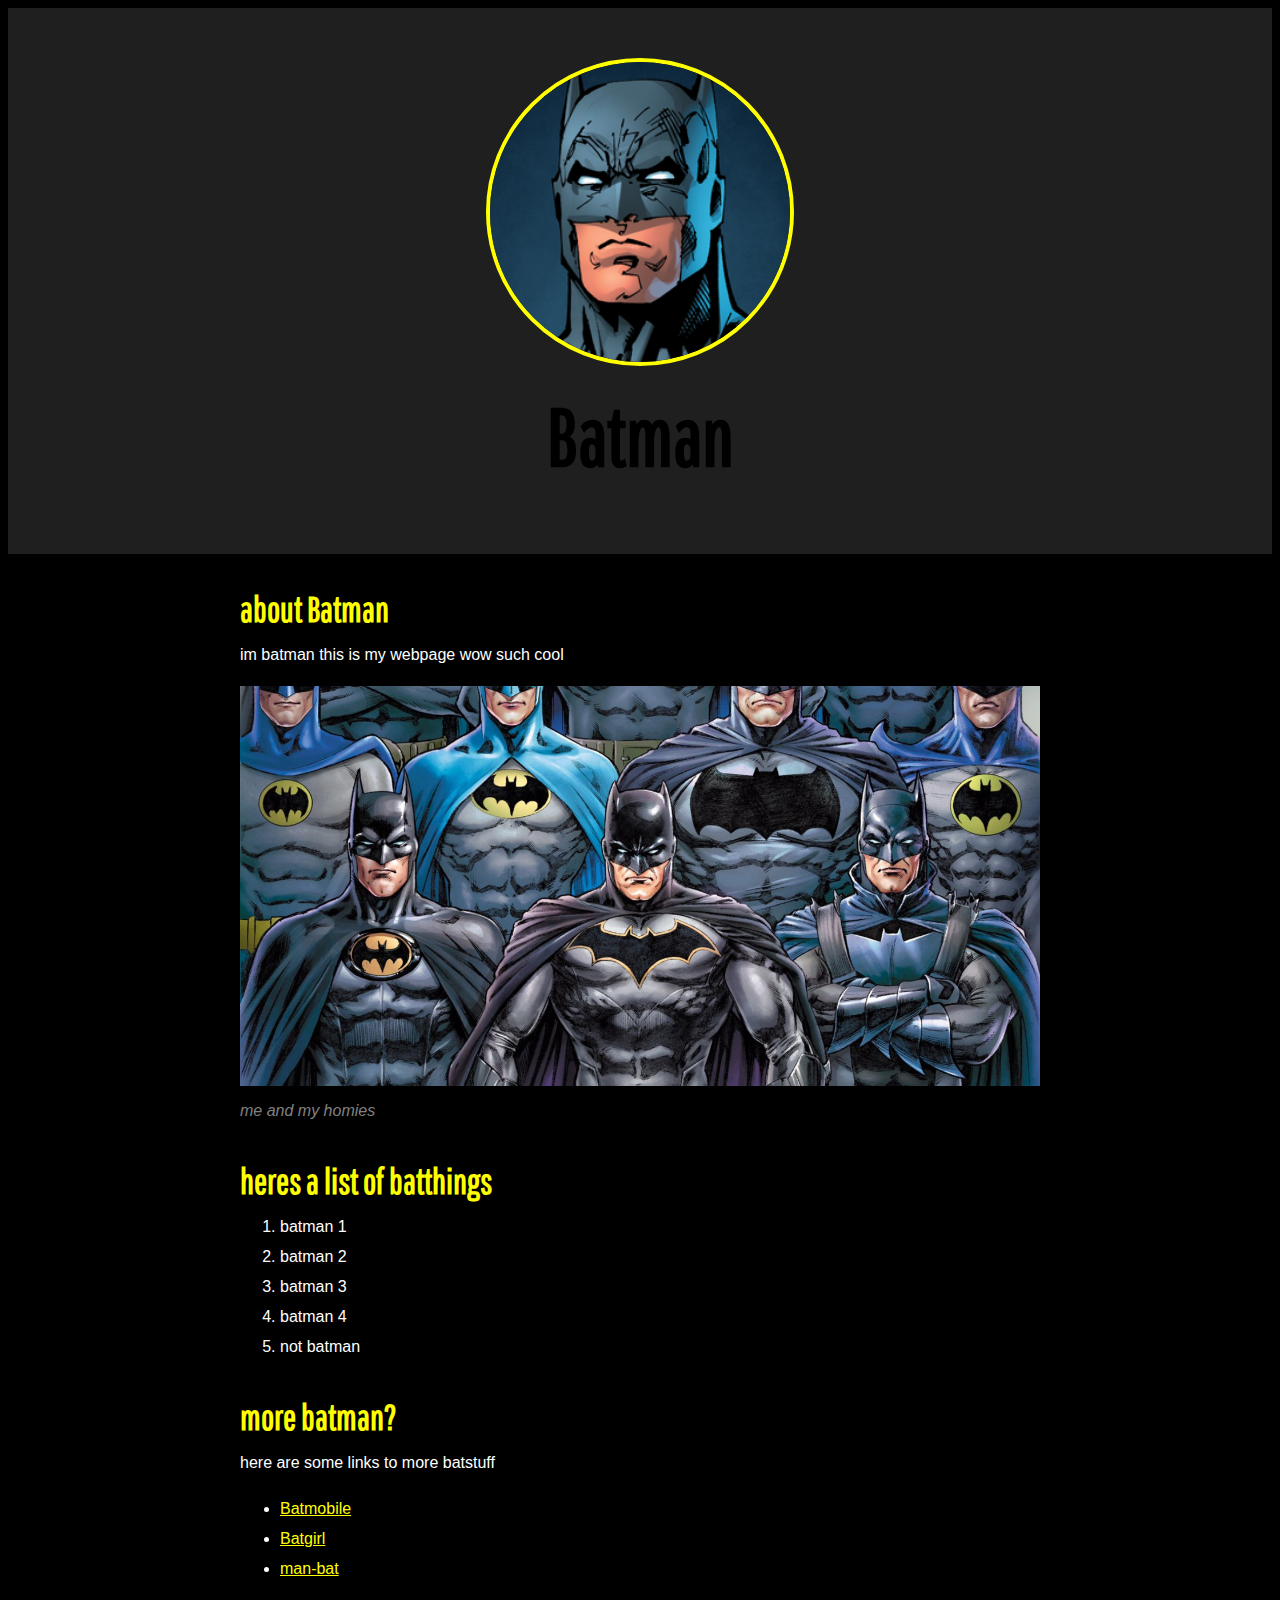
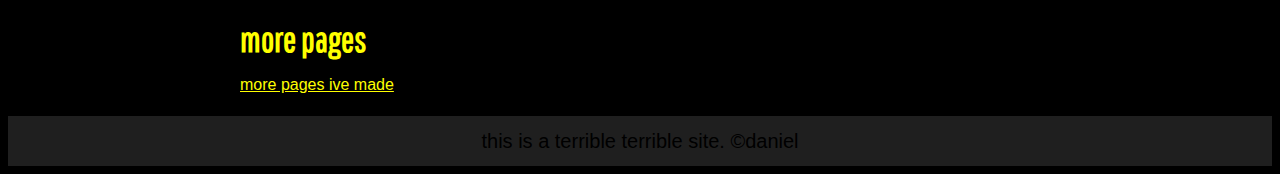
<file: index.html>
<!DOCTYPE html>
<head>
    <link rel="stylesheet" type="text/css" href="CSS/hero.css">
    <link rel="icon" href="img/batavatar.png">
    <link rel="preconnect" href="https://fonts.gstatic.com">
    <link href="https://fonts.googleapis.com/css2?family=Pathway+Gothic+One&display=swap" rel="stylesheet">
    <title>Batman</title>
</head>
<body>
    <!-- Header element -->
    <header>
        <img src="img/batavatar.png" alt="">
        <h1>Batman</h1>
    </header>

    <!-- Main element -->
    <main>
        <h2>about Batman</h2>
        <p>im batman this is my webpage wow such cool</p>
        <img src="img/Batman-Comic-Generic-07.jpg" alt="">
        <p class="caption">me and my homies</p>
        <!-- list 1 -->
        <h2>heres a list of batthings</h2>
        <ol>
            <li>batman 1</li>
            <li>batman 2</li>
            <li>batman 3</li>
            <li>batman 4</li>
            <li>not batman</li>
        </ol>
        <!-- more lists -->
        <h2>more batman?</h2>
        <p>here are some links to more batstuff</p>
        <ul>
            <li><a target="_blank" href="https://en.wikipedia.org/wiki/Batmobile">Batmobile</a></li>
            <li><a target="_blank" href="https://en.wikipedia.org/wiki/Batgirl">Batgirl</a></li>
            <li><a target="_blank" href="https://en.wikipedia.org/wiki/man-bat">man-bat</a></li>
        </ul>
        <h2>more pages</h2>
        <p><a href="bubblegum.html">more pages ive made</a></p>
    </main>
    <!-- footer element -->
    <footer>
        <p>this is a terrible terrible site. &copy;daniel</p>
    </footer>
</body>
</html>
</file>
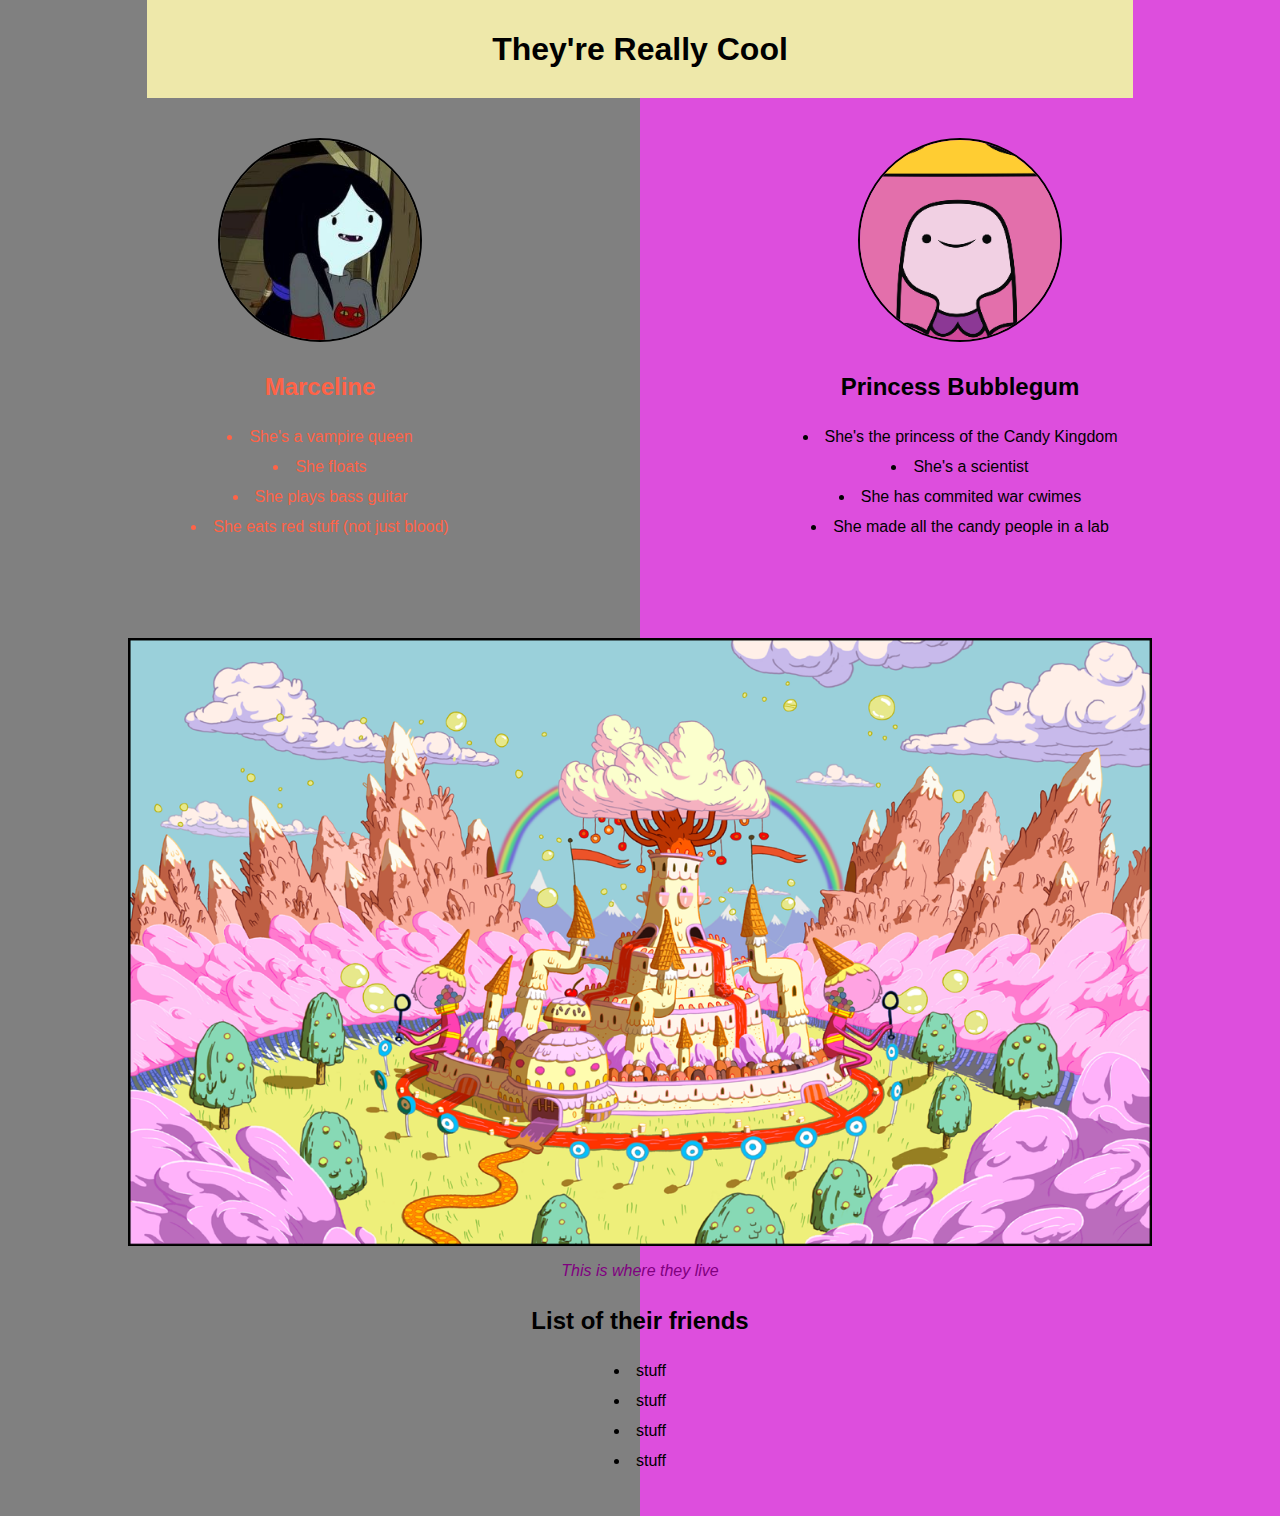
<file: bubblegum.html>
<!DOCTYPE html>
<html lang="en">
<head>
    <link rel="stylesheet" href="CSS/princess.css">
    <meta charset="UTF-8">
    <meta http-equiv="X-UA-Compatible" content="IE=edge">
    <meta name="viewport" content="width=device-width, initial-scale=1.0">
    <title>Document</title>
</head>
<body>
    <!-- title heaader -->
    <header>
        <h1>They're Really Cool</h1>
    </header>

    <main>
        <!-- split -->
        <div class="split left">
            <img class="avatar" src="img/marceline.jpg" alt="">
            <h2>Marceline</h2>
            <ul>
                <li>She's a vampire queen</li>
                <li>She floats</li>
                <li>She plays bass guitar</li>
                <li>She eats red stuff (not just blood)</li>
            </ul>
        </div>

        <div class="split right">
            <img class="avatar" src="img/princessbubblegum.png" alt="">
            <h2>Princess Bubblegum</h2>
            <ul>
                <li>She's the princess of the Candy Kingdom</li>
                <li>She's a scientist</li>
                <li>She has commited war cwimes</li>
                <li>She made all the candy people in a lab</li>
            </ul>
        </div>

        <div class="split centered">
            <img src="img/candykingdom.png" alt="">
            <p class="caption">This is where they live</p>
            <h2>List of their friends</h2>
            <ul>
                <li>stuff</li>
                <li>stuff</li>
                <li>stuff</li>
                <li>stuff</li>
            </ul>
        </div>
    </main>
    
    
</body>
</html>
</file>
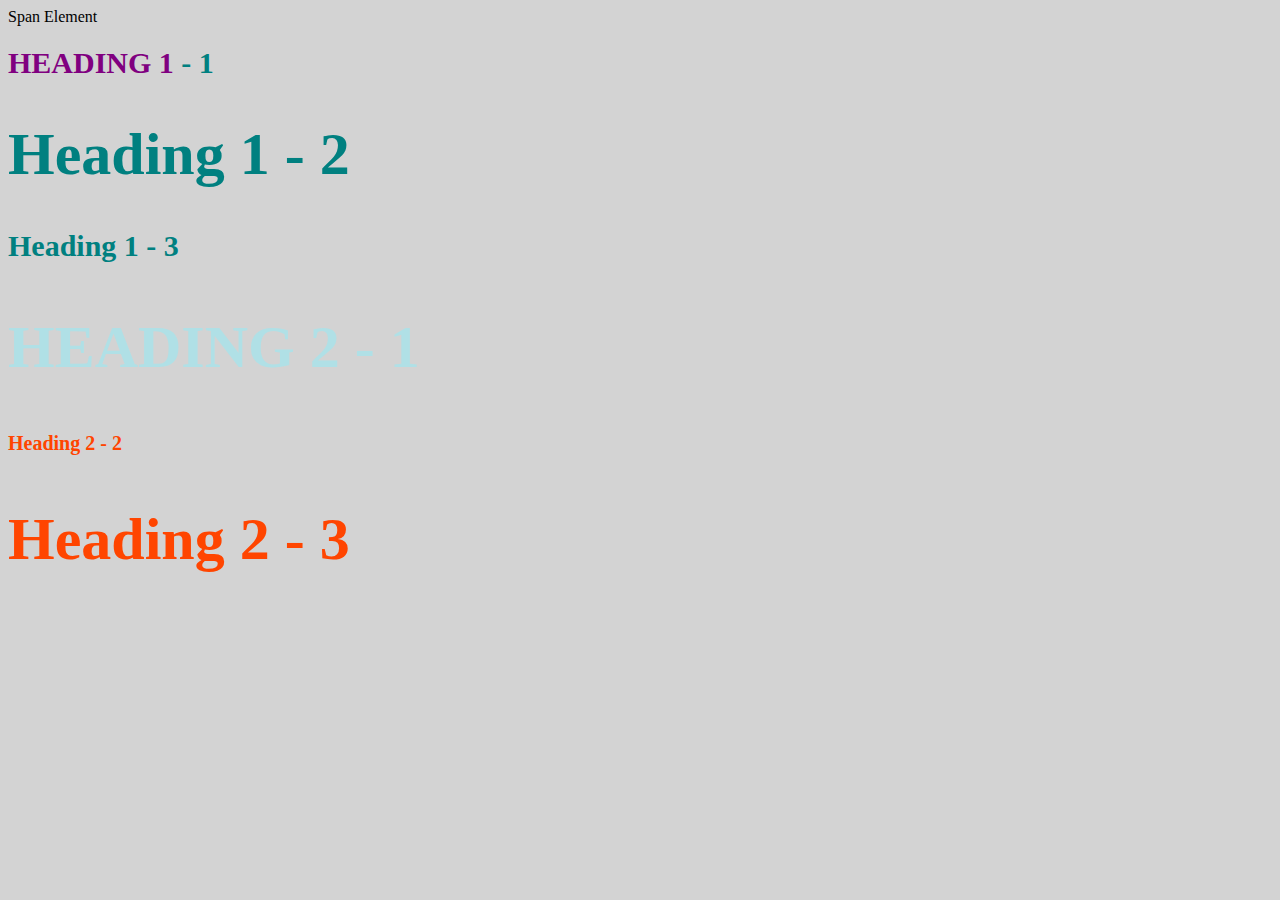
<file: Style test.html>
<!DOCTYPE html>
<html lang="en">
<head>
      <title>style test</title>
      <link rel="stylesheet" type="text/css" href="CSS/styles.css">
      
</head>
<body>
    <span>Span Element</span>
    <h1 class="uppercase"><span>Heading 1</span> - 1</h1>
    <h1 class="big">Heading 1 - 2</h1>
    <h1>Heading 1 - 3</h1>
    <h2 class="big uppercase">Heading 2 - 1</h2>
    <h2>Heading 2 - 2</h2>
    <h2 class="big">Heading 2 - 3</h2>

</body>
</html>
</file>
<file: CSS/hero.css>
body{
    background-color: black;
    font-family: Arial, Helvetica, sans-serif;
    line-height: 30px;
}
h1, h2{
    font-family: 'Pathway Gothic One', sans-serif;
}
header{
    background-color: rgb(31, 31, 31);
    text-align: center;
    padding-top: 50px;
    padding-bottom: 50px;
    font-size: 40px;
}
header h1{
    color: black;
}
header img{
    border-radius: 170px;
    width: 300px;
    border: 4px solid yellow;
}
main{
    max-width: 800px;
    margin: 0 auto;
    padding: 0 20px;
    color: white;
}
main img{
    max-width: 100%;
}
h2{
    font-size: 35px;
    color: yellow;
    margin: 40px 0 10px;
}
a{
    color: yellow;
}
a:hover{
    background-color: purple;
    color: white;
}
footer{
    background-color: rgb(31, 31, 31);
    text-align: center;
    padding-top: 10px;
    padding-bottom: 10px;
    font-size: 20px;    
}
footer p{
    margin: 0;
}
p.caption{
    color: gray;
    font-style: italic;
    margin-top: 0px;
}
</file>
<file: CSS/princess.css>
body {
    height: 100%;
    width: 100%;
    background: linear-gradient(90deg, grey 50%, #dd4edd 50%);
    font-family: 'Gill Sans', 'Gill Sans MT', Calibri, 'Trebuchet MS', sans-serif;
    line-height: 30px;
    padding: 0px;
    margin: 0%;
}
header{
    text-align: center;
    width: 75%;
    background-color: palegoldenrod;
    margin: auto;
    padding: 1%;
}

/* splits screen in half */
.split {
    height: 100%;
    width: 50%;
    position: absolute;
    z-index: 1;
    padding-top: 40px;
    padding-bottom: 40px;
  }
/* controls left half */
.left{
    left: 0%;
    width: 50%;
    height: unset;
    text-align: center;
    color: tomato;
}
/* controls right half */
.right{
    right: 0%;
    width: 50%;
    height: unset;
    text-align: center;
}
/*avatar images */
.avatar{
    border-radius: 100%;
    width: 200px;
    border: 2px solid black;
    align-self: center;
}
/* lists */
ul {
    text-align: center;
    list-style: inside;
    margin: 0 auto;
    padding: 0 20px;
  }
/* center control */
.centered{
    height: unset;
    width: 80%;
    left: 10%;
    text-align: center;
    transform: translateY(500px);
}
/* Style the image inside the centered container, if needed */
.centered img {
    position: relative;
    width: 100%;
    align-self: auto;
}
p.caption{
    color: purple;
    font-style: italic;
    margin-top: 0px;
}
</file>
<file: CSS/styles.css>
body{
    background-color: lightgray;
}
h1{
font-size: 30px;
color: teal
}
h2{
color: red;
font-size: 20px;
}
h2{
color: orangered;
}

.big{
font-size: 60px;
}
.uppercase{
text-transform: uppercase;
}
.big.uppercase{
color: powderblue;
}
h1 span{
color: purple;
}
</file>
